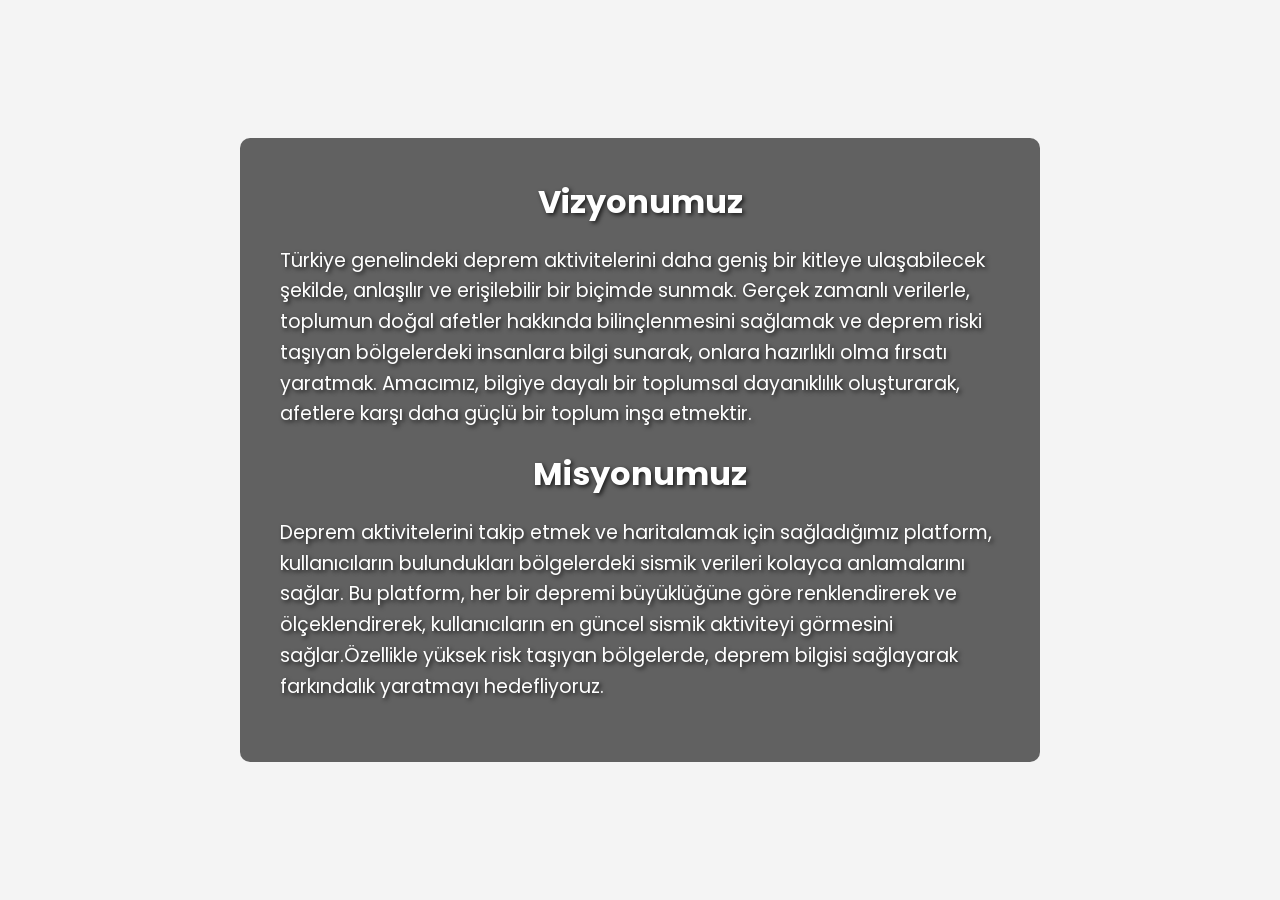
<file: frontenddosyası/aboutMe.html>
<!DOCTYPE html>
<html lang="tr">
<head>
    <meta charset="UTF-8">
    <meta name="viewport" content="width=device-width, initial-scale=1.0">
    <title>Hakkımızda</title>
    <link rel="stylesheet" href="csskodlari/style.css">
</head>
<body>
    <section class="about">
        <div class="content">
            <h2>Vizyonumuz</h2>
            <p>Türkiye genelindeki deprem aktivitelerini daha geniş bir kitleye ulaşabilecek şekilde, anlaşılır ve erişilebilir bir biçimde sunmak. Gerçek zamanlı verilerle, toplumun doğal afetler hakkında bilinçlenmesini sağlamak ve deprem riski taşıyan bölgelerdeki insanlara bilgi sunarak, onlara hazırlıklı olma fırsatı yaratmak. Amacımız, bilgiye dayalı bir toplumsal dayanıklılık oluşturarak, afetlere karşı daha güçlü bir toplum inşa etmektir.</p>
            <h2>Misyonumuz</h2>
            <p>Deprem aktivitelerini takip etmek ve haritalamak için sağladığımız platform, kullanıcıların bulundukları bölgelerdeki sismik verileri kolayca anlamalarını sağlar. Bu platform, her bir depremi büyüklüğüne göre renklendirerek ve ölçeklendirerek, kullanıcıların en güncel sismik aktiviteyi görmesini sağlar.Özellikle yüksek risk taşıyan bölgelerde, deprem bilgisi sağlayarak farkındalık yaratmayı hedefliyoruz.</p>
            
        </div>
    </section>
</body>

</html><style>
    /* Genel stil ayarları */
body {
    margin: 0;
    padding: 0;
    font-family: Arial, sans-serif;
    background-color: #f4f4f4;
}

/* "Hakkımızda" bölümü stil ayarları */
.about {
    background-image: url('https://bilimgenc.tubitak.gov.tr/sites/default/files/styles/bp-770px-custom_user_desktop_1x/public/sismograf.jpg?itok=vPBufYhP');
    background-size: cover;
    background-position: center;
    padding: 0; /* paddingi sıfırlayarak tüm alanı tam dolduruyoruz */
    height: 100vh; /* Görselin yüksekliğini sayfanın yüksekliğiyle eşitliyoruz */
    display: flex;
    justify-content: center;
    align-items: center;
}

/* İçerik kutusunun stil ayarları */
.content {
    max-width: 90%; /* Genişliği ekranın %90'ı kadar yapıyoruz */
    width: 800px; /* Maksimum genişlik 800px */
    background-color: rgba(0, 0, 0, 0.6); /* Yarı saydam zemin */
    padding: 40px;
    border-radius: 10px;
    color: #fff;
    text-shadow: 2px 2px 4px rgba(0, 0, 0, 0.7);
}

/* Başlık stil ayarları */
h2 {
    font-size: 2em;
    margin-bottom: 20px;
    text-align: center;
}

/* Paragraflar için stil */
p {
    font-size: 1.2em;
    line-height: 1.6;
    margin-bottom: 20px;
}

/* Mobil uyumlu stil */
@media (max-width: 768px) {
    .content {
        padding: 20px;
    }

    h2 {
        font-size: 1.5em;
    }

    p {
        font-size: 1.1em;
    }
}

</style>
</html>
</file>
<file: frontenddosyası/csskodlari/style.css>
@import url('https://fonts.googleapis.com/css2?family=Poppins:wght@300;400;500;600&display=swap');

*{
    margin: 0;
    padding: 0;
    box-sizing: border-box;
    font-family: 'Poppins', sans-serif;
    text-decoration: none;
}

body{
    min-height: 100vh;
    background-color: rgb(255, 255, 255);
    
}

header{
    position: fixed;
    top: 0;
    left: 0;
    right: 0;
    padding: 0px 7%;
    display: flex;
    align-items: center;
    justify-content: space-between;
    background-image: linear-gradient(79deg,rgb(238, 238, 238),rgb(255, 255, 255));
    z-index: 999;
    box-shadow: 0px 0px 10px rgba(35, 117, 224, 0.5);
    

}

header .logo{
    font-weight: bolder;
    font-size: 25px;
    color: rgb(15, 116, 199);
}

.companyBar{
    display: flex;
    justify-content: flex-start;
    align-items: center;
    width: 400px;
    height: 80px;
    padding: 10px;
   
    
}

#depremLogo{
width: 70px;
height: 100%;
padding: 2px;
}

#depremLogo img{
   width: 100%;
   height: 100%;
}

header .navbar ul{
    list-style: none;
}

header .navbar ul li{
    position: relative;
    float: left;
    
}


header .navbar ul li a{
    font-size: 20px;
    padding: 23px 20px;
    color: #333;
    display: flex;
    align-items: center;
    transition: 0.5s color ease;
    position: relative;
    font-weight:400;
}




.material-symbols-outlined{
    margin-left: 5px;
}



header .navbar ul li a:hover{
   
    transition: 0.4s;
    color: rgba(44, 129, 204, 0.984);
  }

  header .navbar ul li a:after{
    content: "";
    position: absolute;
    background-color: rgba(3, 134, 234, 0.459);
    height: 4px;
    width: 0%;
    border-radius: 10px;
    right: 0;
    bottom: 0;
    transition: 0.4s;
}

header .navbar ul li a:hover:after{
    width:98%;
}



header .navbar ul li ul{

position: absolute;
top: 90px;
left: 0;
width: 230px;
background-color: rgba(220, 220, 220, 0.173);
backdrop-filter: blur(5px);
box-shadow: 0px 0px 10px rgba(35, 117, 224, 0.5);
border-radius: 10px 10px 10px 10px;
z-index: -4;

}

header .navbar ul li ul li ul{
    left: 240px;
    top: 0;
}

header .navbar ul li ul li{
    width: 100%;
   
    padding: 10px auto;
   
}





#menu-bar{
    display: none;
}


header label{
    font-size: 20px;
    color: #333 ;
    cursor: pointer;
    display: none;
}




/*---------------------------------------------------------------------------------------------------------*/
#map {
    height: 600px;
    width: 100%;
}
/* Üstte sabit kalacak bar için stil */
.header {
    position: fixed;
    bottom: 0;
    left: 0;
    width: auto;
    background-color: #f0f0f0;
    padding: 10px;
    display: flex;
    justify-content: flex-start;
    align-items: flex-end;
    z-index: 1000;
}

.header div {
    padding: 10px 20px;
    border-radius: 5px;
    margin-right: 10px;
    font-weight: bold;
    color: white;
    text-align: center;
}

.text {
    text-align: center;
}

.low {
    background-color: yellow;
    color: black;
}
.medium {
    background-color: orange;
}
.high {
    background-color: red;
}

/*---------------------------------------------------------------------------------------------------------------------*/

/* düşük/orta/yüksek ikon animasyonu */

@keyframes spin {
    0% { 
        transform: rotate(0deg) scale(1); 
        -webkit-transform: rotate(0deg) scale(1);
    }
    50% { 
        transform: rotate(180deg) scale(1.2);
        -webkit-transform: rotate(180deg) scale(1.2);
    }
    100% { 
        transform: rotate(360deg) scale(1);
        -webkit-transform: rotate(360deg) scale(1);
    }
}


/* Spin animasyonu */
.spin-effect {
    animation: spin 1s ease-in-out infinite;
}

/* Bounce animasyonu */
.bounce-effect {
    animation: bounce 0.6s ease-in-out infinite;
}


/*------------------------------------------------------------------------------------------------------------------*/

/* Kontrol Butonları Container */
.control-buttons {
    position: fixed;
    left: 10px;
    top: 50%;
    transform: translateY(-50%);
    display: flex;
    flex-direction: column;
    gap: 10px;
    z-index: 1000;
}

/* Veri Kaynağı Butonu */
.data-source-button {
    background-color: #2ecc71;
    color: white;
    border: none;
    border-radius: 5px;
    padding: 10px 15px;
    font-size: 14px;
    cursor: pointer;
    box-shadow: 0px 2px 5px rgba(0, 0, 0, 0.1);
    transition: background-color 0.3s ease;
}

.data-source-button:hover {
    background-color: #27ae60;
}

/* Filtreleme Butonu */
.filter-button {
    transform: translateY(-50%);
    background-color: #3498db;
    color: white;
    border: none;
    border-radius: 50%;
    padding: 15px;
    font-size: 20px;
    cursor: pointer;
    box-shadow: 0px 2px 5px rgba(0, 0, 0, 0.1);
    z-index: 1000;
}

.filter-button:hover {
    background-color: #2980b9;
}

/* Filtreleme Paneli */
.filter-panel {
    position: fixed;
    left: -250px; /* Başlangıçta gizli */
    top: 0;
    width: 250px;
    height: 100%;
    background-color: #f9f9f9;
    padding: 20px;
    box-shadow: 2px 0px 5px rgba(0, 0, 0, 0.1);
    transition: left 0.3s ease;
    z-index: 1001;
    display: flex;
    flex-direction: column;
    gap: 15px;
}

/* Panel Açıldığında */
.filter-panel.open {
    left: 0;
}

/* Harita Panel Açıldığında */
#map.panel-open {
    margin-left: 250px;
}

/* İçerik düzeni */
.filter-content {
    display: flex;
    flex-direction: column;
    gap: 15px;
}

/* Etiketler ve input/ select elemanları arasındaki hizalama */
.filter-content label {
    font-size: 14px;
    margin-bottom: 5px;
}

/* Select kutusu ve input alanı düzeni */
.filter-content select, 
.filter-content input {
    padding: 8px;
    font-size: 14px;
    width: 100%; /* Form öğelerinin tüm panel genişliğini kaplamasını sağlar */
    border: 1px solid #ccc;
    border-radius: 5px;
}

/* Filtrele butonu */
#filter-button {
    padding: 10px;
    background-color: #007bff;
    color: #fff;
    border: none;
    border-radius: 5px;
    cursor: pointer;
}

#filter-button:hover {
    background-color: #0056b3;
}

/* Kapatma butonunun stili */
.close-btn {
    position: absolute;
    top: 10px;
    right: 10px;
    background: none;
    border: none;
    font-size: 20px;
    cursor: pointer;
}

/* Sıfırla Butonu */
#reset-button {
    background-color: #e74c3c;
    color: white;
    border: none;
    border-radius: 5px;
    padding: 10px 20px;
    margin-top: 10px;
    cursor: pointer;
    box-shadow: 0px 2px 5px rgba(0, 0, 0, 0.1);
}

#reset-button:hover {
    background-color: #c0392b;
}


/*-----------------------------------------------------------------------------------------------------------*/

@keyframes shake {
    0% { transform: translate(1px, 1px) rotate(0deg); }
    10% { transform: translate(-1px, -2px) rotate(-1deg); }
    20% { transform: translate(-3px, 0px) rotate(1deg); }
    30% { transform: translate(3px, 2px) rotate(0deg); }
    40% { transform: translate(1px, -1px) rotate(1deg); }
    50% { transform: translate(-1px, 2px) rotate(-1deg); }
    60% { transform: translate(-3px, 1px) rotate(0deg); }
    70% { transform: translate(3px, 1px) rotate(-1deg); }
    80% { transform: translate(-1px, -1px) rotate(1deg); }
    90% { transform: translate(1px, 2px) rotate(0deg); }
    100% { transform: translate(1px, -2px) rotate(-1deg); }
}

.shake {
    animation: shake 0.5s; /* Animasyon süresi */
    animation-iteration-count: 1; /* Bir kez tekrarla */
}

/*-----------------------------------------------------------------------------------------------*/

/*nokta animasyonu */

@keyframes pulse {
    0% {
        transform: scale(1);
        opacity: 1;
    }
    100% {
        transform: scale(1.5);
        opacity: 0;
    }
}
.earthquake-point {
    animation: pulse 2s infinite;
    border-radius: 50%;
    width: 20px; /* Noktanın genişliği */
    height: 20px; /* Noktanın yüksekliği */
    position: absolute;
    background-color: red; /* Noktanın rengi */
    transform: translate(-50%, -50%);
}
</file>
